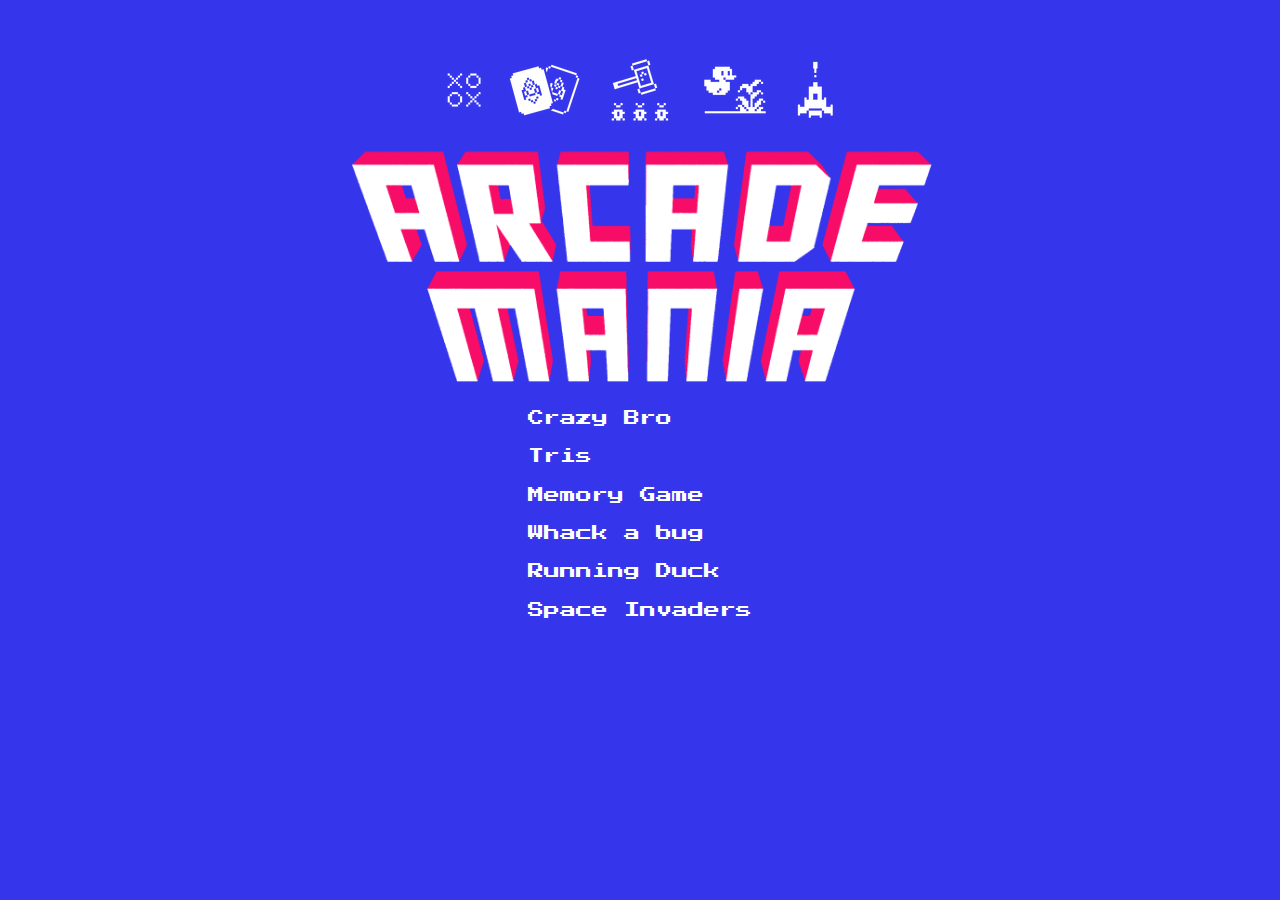
<file: index.html>
<!DOCTYPE html>
<html lang="en">

<head>
    <meta charset="UTF-8">
    <meta http-equiv="X-UA-Compatible" content="IE=edge">
    <meta name="viewport" content="width=device-width, initial-scale=1.0">
    <title>Arcade Games</title>
    <link rel="preconnect" href="https://fonts.googleapis.com">
    <link rel="preconnect" href="https://fonts.gstatic.com" crossorigin>
    <link href="https://fonts.googleapis.com/css2?family=Press+Start+2P&display=swap" rel="stylesheet">
    <link rel="stylesheet" href="common/style.css">
</head>

<body>
    <div class="container">
        <img src="common/thumbs.png" alt="thumbs">
        <img src="common/logo.png" alt="Arcade Mania Logo">

        <ul>
            <li> <a href="crazy_bro/index.html">Crazy Bro </a></li>
            <li> <a href="tris/index.html">Tris </a></li>
            <li> <a href="memory/index.html">Memory Game </a></li>
            <li> <a href="whack_a_bug/index.html">Whack a bug </a></li>
            <li> <a href="running-duck/index.html">Running Duck </a></li>
            <li> <a href="space-invaders/index.html">Space Invaders </a></li>
        </ul>
    </div>
</body>

</html>
</file>
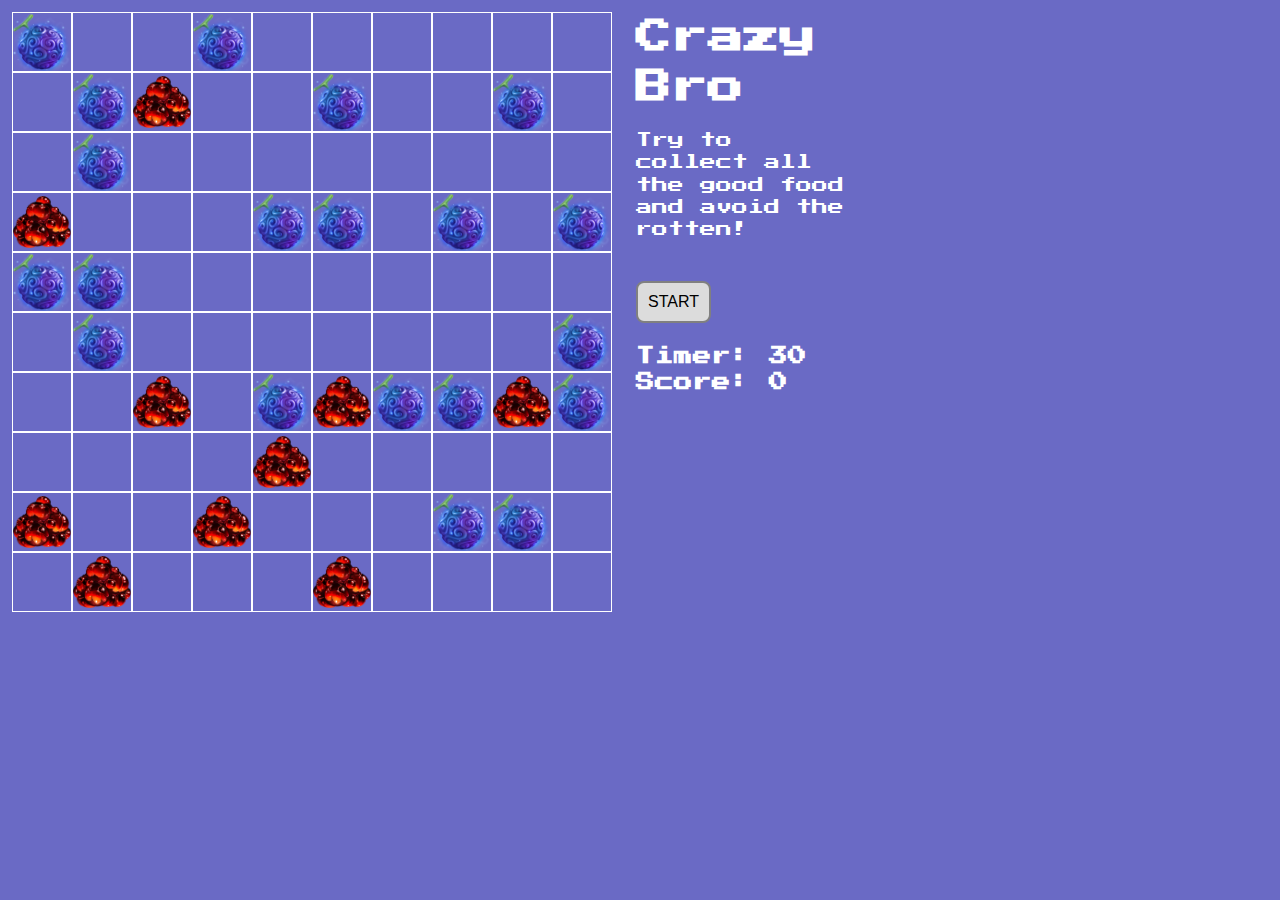
<file: crazy_bro/index.html>
<!DOCTYPE html>
<html lang="en">

<head>
    <meta charset="UTF-8">
    <meta http-equiv="X-UA-Compatible" content="IE=edge">
    <meta name="viewport" content="width=device-width, initial-scale=1.0">
    <title>Crazy Bro - Arcade Games</title>
    <link rel="stylesheet" href="../common/style.css">
    <link rel="preconnect" href="https://fonts.googleapis.com">
    <link rel="preconnect" href="https://fonts.gstatic.com" crossorigin>
    <link href="https://fonts.googleapis.com/css2?family=Press+Start+2P&display=swap" rel="stylesheet">
    <link rel="stylesheet" href="style.css">
</head>

<body>
    <div class="board">
        <div class="game-area">
            <div id="grid"></div>
        </div>
        <div class="game-data">
            <h1>Crazy Bro</h1>
            <p>Try to collect all the good food and avoid the rotten!</p>
            <button id="btn-start">START</button>
            <h3>Timer: <span id="time-left"></span></h3>
            <h3>Score: <span id="score"></span></h3>
        </div>
    </div>
    <script src="../common/utils.js"></script>
    <script src="script.js"></script>
</body>

</html>
</file>
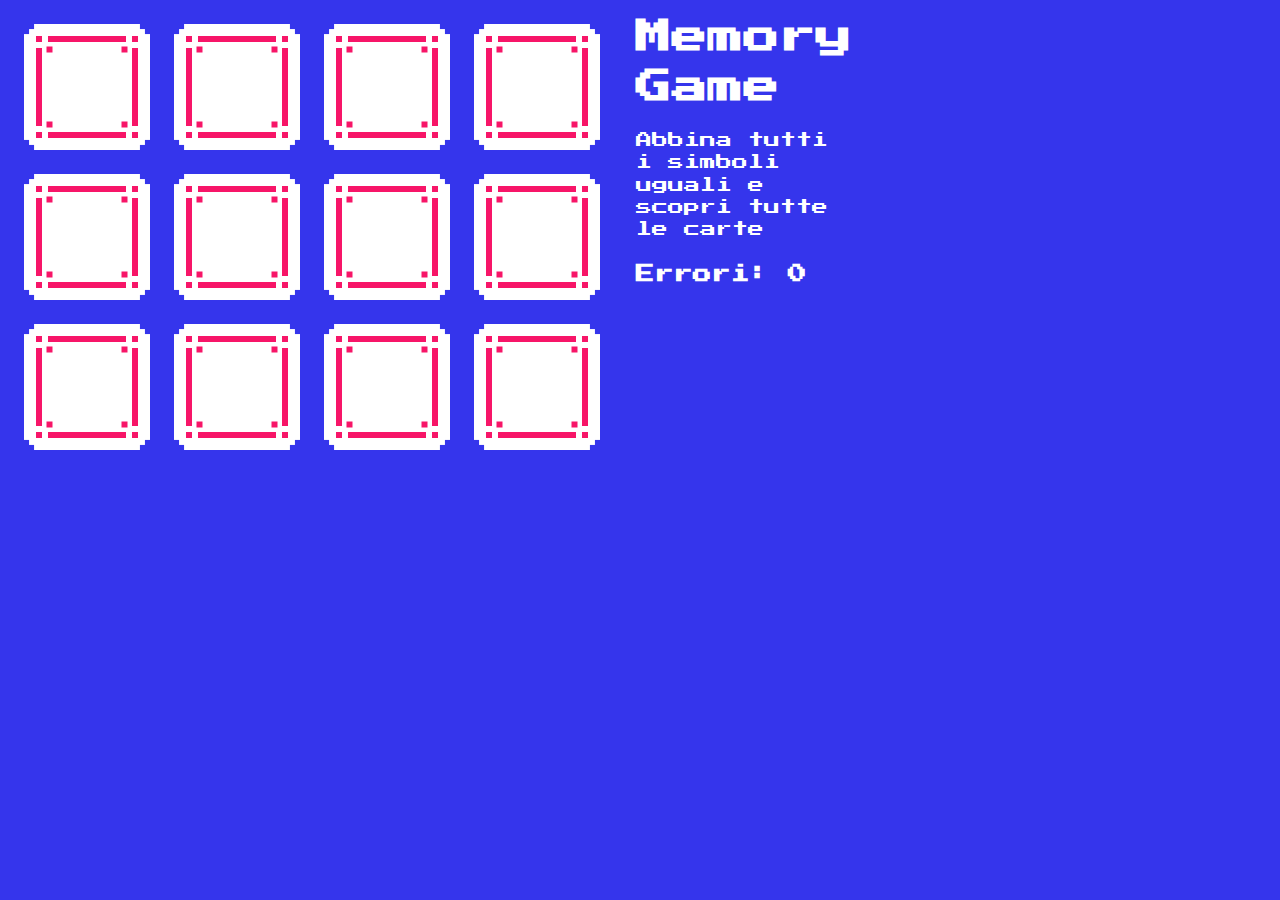
<file: memory/index.html>
<!DOCTYPE html>
<html lang="en">

<head>
    <meta charset="UTF-8">
    <meta http-equiv="X-UA-Compatible" content="IE=edge">
    <meta name="viewport" content="width=device-width, initial-scale=1.0">
    <title>Memory - Arcade Games</title>
    <link href="https://fonts.googleapis.com/css2?family=Press+Start+2P&display=swap" rel="stylesheet">
    <link rel="stylesheet" href="../common/style.css">
    <link rel="stylesheet" href="style.css">
</head>

<body>

    <div class="board">
        <div class="game-area">
            <div id="grid">
                         
            </div>
        </div>
        <div class="game-data">
            <h1>Memory Game</h1>
            <p>Abbina tutti i simboli uguali e scopri tutte le carte</p>
            <h3>Errori: <span id="error"></span></h3>
        </div>
    </div>

    <script src="../common/utils.js"></script>
    <script src="./script.js"></script>
</body>

</html>
</file>
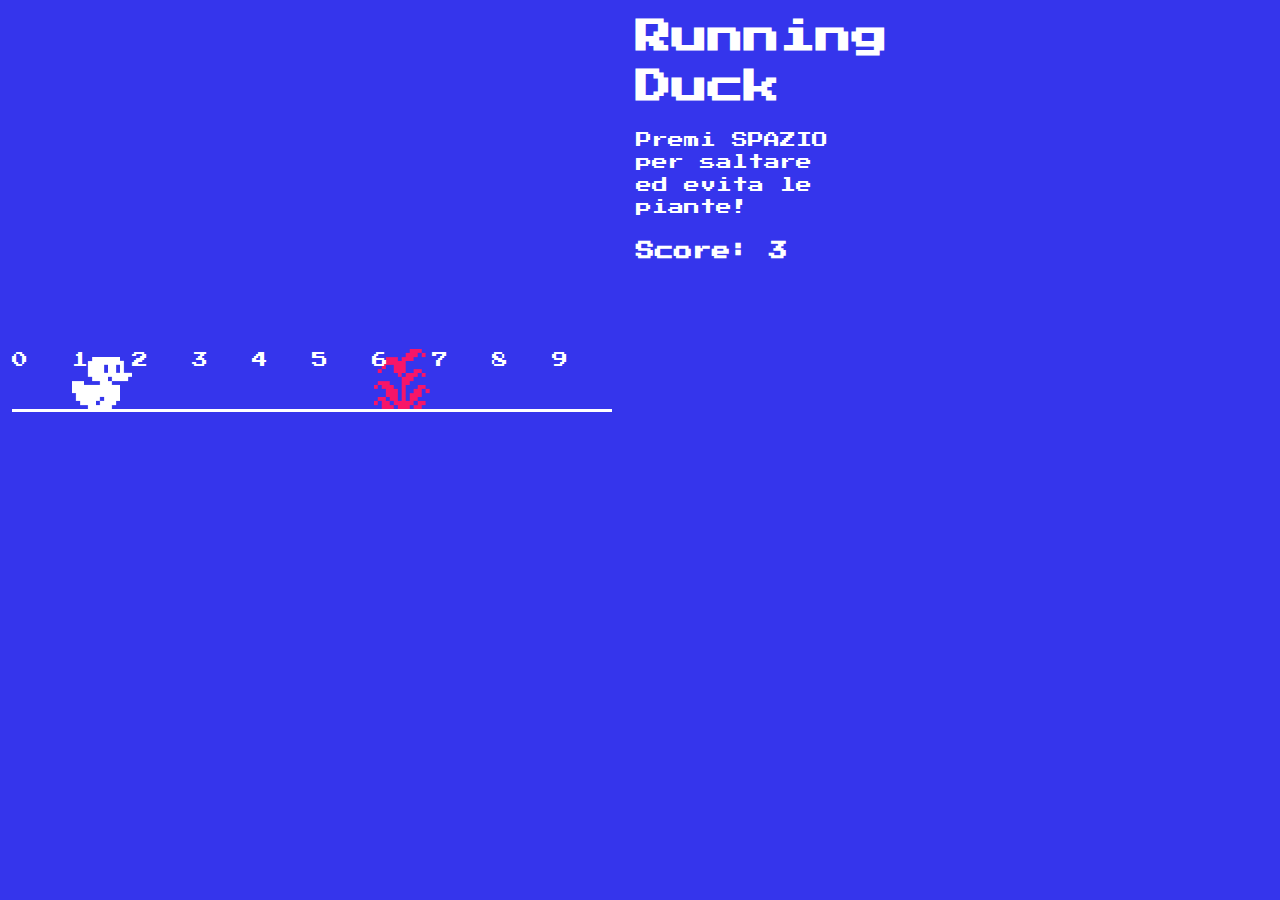
<file: running-duck/index.html>
<!DOCTYPE html>
<html lang="en">

<head>
    <meta charset="UTF-8">
    <meta http-equiv="X-UA-Compatible" content="IE=edge">
    <meta name="viewport" content="width=device-width, initial-scale=1.0">
    <title>Running Duck - Arcade Mania</title>
    <link rel="preconnect" href="https://fonts.googleapis.com">
    <link rel="preconnect" href="https://fonts.gstatic.com" crossorigin>
    <link href="https://fonts.googleapis.com/css2?family=Press+Start+2P&display=swap" rel="stylesheet">

    <link rel="stylesheet" href="../common/style.css">
    <link rel="stylesheet" href="style.css">
</head>

<body>

    <div class="board">
        <div class="game-area">
            <div id="grid">
                <div></div>
                <div></div>
                <div></div>
                <div></div>
                <div></div>
                <div></div>
                <div></div>
                <div></div>
                <div></div>
                <div></div>
            </div>
        </div>
        <div class="game-data">
            <h1>Running Duck</h1>
            <p>Premi SPAZIO per saltare ed evita le piante!</p>
            <h3>Score: <span id="score"></span></h3>
        </div>
    </div>
<script src="../common/utils.js"></script>
    <script src="script.js"></script>
</body>

</html>
</file>
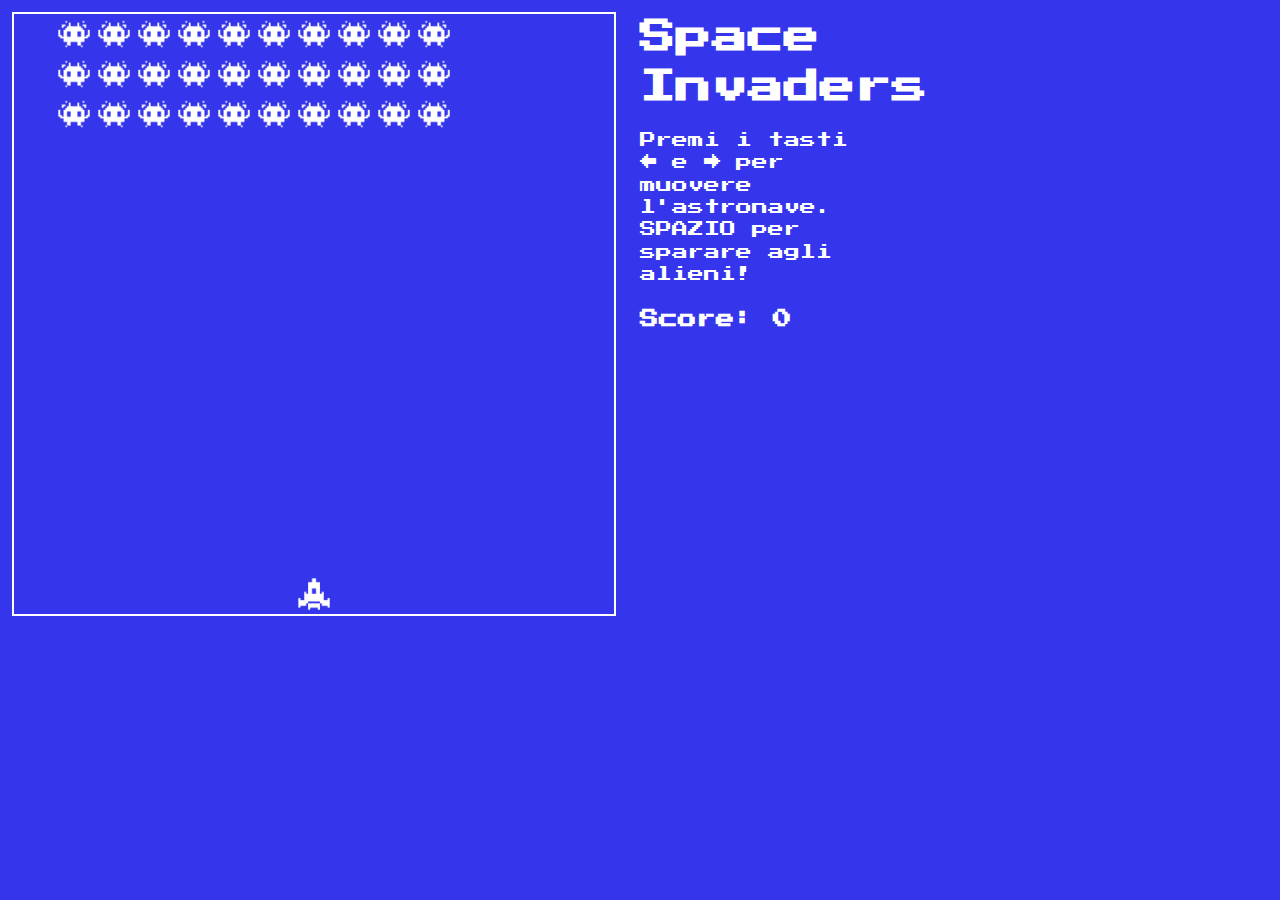
<file: space-invaders/index.html>
<!DOCTYPE html>
<html lang="en">

<head>
    <meta charset="UTF-8">
    <meta http-equiv="X-UA-Compatible" content="IE=edge">
    <meta name="viewport" content="width=device-width, initial-scale=1.0">
    <title>Space Invaders - Arcade Mania</title>
    <link rel="preconnect" href="https://fonts.googleapis.com">
    <link rel="preconnect" href="https://fonts.gstatic.com" crossorigin>
    <link href="https://fonts.googleapis.com/css2?family=Press+Start+2P&display=swap" rel="stylesheet">
    <link rel="stylesheet" href="../common/style.css">
    <link rel="stylesheet" href="style.css">
</head>

<body>
    <div class="board">
        <div class="game-area">
            <div id="grid"></div>
        </div>
        <div class="game-data">
            <h1>Space Invaders</h1>
            <p>Premi i tasti &#8592; e &#8594; per muovere l'astronave. SPAZIO per sparare agli alieni!
            </p>
            <h3>Score: <span id="score"></span></h3>
        </div>

    </div>



    <script src="../common/utils.js"></script>
    <script src="script.js"></script>
</body>

</html>
</file>
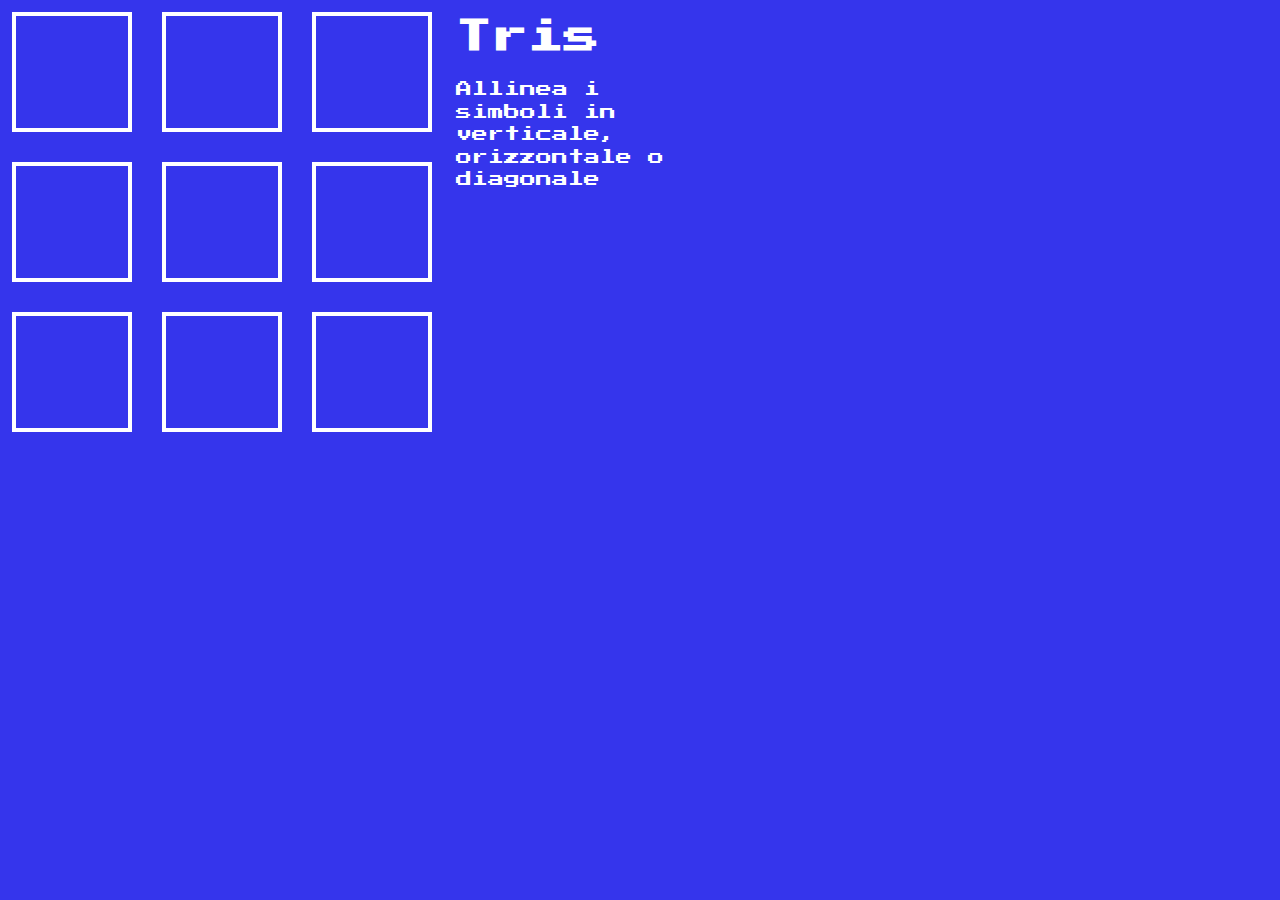
<file: tris/index.html>
<!DOCTYPE html>
<html lang="en">

<head>
    <meta charset="UTF-8">
    <meta http-equiv="X-UA-Compatible" content="IE=edge">
    <meta name="viewport" content="width=device-width, initial-scale=1.0">
    <title>Tris - Arcade Game</title>
    <link rel="preconnect" href="https://fonts.googleapis.com">
    <link rel="preconnect" href="https://fonts.gstatic.com" crossorigin>
    <link href="https://fonts.googleapis.com/css2?family=Press+Start+2P&display=swap" rel="stylesheet">
    <link rel="stylesheet" href="../common/style.css">
    <link rel="stylesheet" href="style.css">
</head>

<body>
    <div class="board">
        <div class="game-area">
            <div id="grid">
                <div class="cell"></div>
                <div class="cell"></div>
                <div class="cell"></div>
                <div class="cell"></div>
                <div class="cell"></div>
                <div class="cell"></div>
                <div class="cell"></div>
                <div class="cell"></div>
                <div class="cell"></div>
            </div>

        </div>
        <div class="game-data">
            <h1>Tris</h1>
            <p>Allinea i simboli in verticale, orizzontale o diagonale</p>
        </div>
    </div>

    <script src="script.js"></script>
    <script src="../common/utils.js"></script>
</body>

</html>
</file>
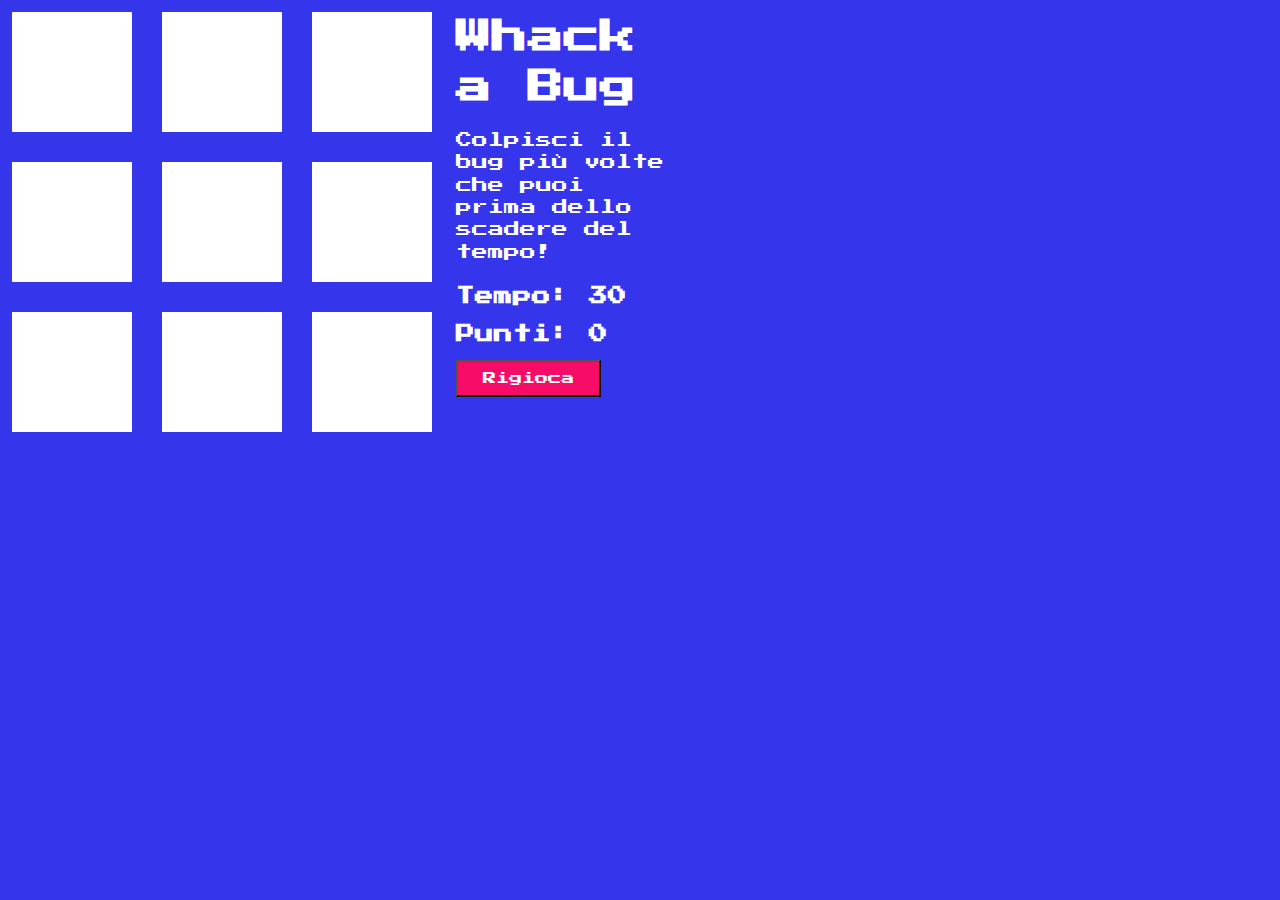
<file: whack_a_bug/index.html>
<!DOCTYPE html>
<html lang="en">

<head>
    <meta charset="UTF-8">
    <meta http-equiv="X-UA-Compatible" content="IE=edge">
    <meta name="viewport" content="width=device-width, initial-scale=1.0">
    <title>Whack a Bug - Arcade Mania</title>
    <link rel="preconnect" href="https://fonts.googleapis.com">
    <link rel="preconnect" href="https://fonts.gstatic.com" crossorigin>
    <link href="https://fonts.googleapis.com/css2?family=Press+Start+2P&display=swap" rel="stylesheet">
    <link rel="stylesheet" href="../common/style.css">
    <link rel="stylesheet" href="style.css">
</head>

<body>

    <div class="board">
        <div class="game-area">
            <div id="grid">
                <div class="cell"></div>
                <div class="cell"></div>
                <div class="cell"></div>
                <div class="cell"></div>
                <div class="cell"></div>
                <div class="cell"></div>
                <div class="cell"></div>
                <div class="cell"></div>
                <div class="cell"></div>
            </div>
        </div>
        <div class="game-data">
            <h1>Whack a Bug</h1>
            <p>Colpisci il bug più volte che puoi prima dello scadere del tempo!</p>
            <h3>Tempo: <span id="timer-display"></span></h3>
            <h3>Punti: <span id="score-display"></span></h3>
      
            <button id="restart">Rigioca</button>
        </div>
    </div>

    <script src="../common/utils.js"></script>
    <script src="script.js"></script>
</body>

</html>
</file>
<file: common/style.css>
:root {
  --bg-color: #3535ec;
  --accent-color: #f70d68;
}

* {
  margin: 0;
  padding: 0;
  box-sizing: border-box;
}

body {
  background-color: var(--bg-color);
  font-family: "Press Start 2P", cursive;
  line-height: 1.4;
  color: white;
}

.container {
  width: 600px;

  display: flex;
  flex-direction: column;
  align-items: center;

  margin: 50px auto;
}

img {
  max-width: 100%; /* le percentuali si riferiscono al contenitore */
}

ul {
  list-style-type: none;
}

li {
  margin-bottom: 16px;
}
a {
  color: white;
  text-decoration: none;
}

a:hover {
  color: var(--accent-color);
}

/* STRUTTURA BASE PAGINE DEI GIOCHI */

.board {
  display: flex;
  flex-direction: row;
}

.game-area {
  padding: 12px;

  position: relative;
}

.game-data {
  padding: 12px;

  width: 240px;
}

h1 {
  font-size: 36px;
  margin-bottom: 16px;
}

p {
  font-size: 16px;
  margin-bottom: 20px;
}

/* ALERT */
.game-alert {
  position: absolute;
  top: 0;
  left: 0;
  right: 0;
  bottom: 0;

  display: flex;
  align-items: center;
  justify-content: center;
}

.game-alert-message {
  font-size: 30px;
  padding: 20px;
  background-color: var(--accent-color);
}
</file>
<file: crazy_bro/style.css>
:root {
    --cell-size: 60px;
    --grid-size: 10;    
}

body {
    background-color: #6a6ac5;
}

button {
    padding: 10px;
    font-size: 16px;
    background-color: gainsboro;
    border: 2px grey solid;
    border-radius: 8px;  
    margin: 20px 0px 20px 0px; 
}

button:hover {
    background-color: forestgreen;
    color: white;
    cursor: pointer;
}


#grid {
    width: calc(var(--cell-size) * var(--grid-size));
    height: calc(var(--cell-size) * var(--grid-size));
    display: flex;
    flex-wrap: wrap;
}

#grid > div {
    width: var(--cell-size);
    height: var(--cell-size);   
    border: solid 1px white;    
    background-position: center;
    background-repeat: no-repeat;
    background-size: contain;
}

.good-food {
    background-image: url(./images/good-food.png);
}

.rotten-food {
    background-image: url(./images/rotten-food.png);
}

.character {
    background-image: url(./images/character.png);
}
</file>
<file: memory/style.css>
:root {
  /* nel css possiamo specificare delle variabili css. possiamo farlo solo a livello di root ed è il motivo per cui si utilizzano i due punti, è una sintassi specifica  */
  --card-size: 150px;
}

#grid {
  height: calc(var(--card-size) * 3);
  width: calc(var(--card-size) * 4);
  display: flex;
  flex-wrap: wrap;
}

.card {
  width: var(--card-size);
  height: var(--card-size);
  background-image: url(./images/back.png);
  background-repeat: no-repeat;
  background-size: contain; /* stiamo dicendo all'immagine di background di restare contenuta rispetto al suo contenitore */
  cursor: pointer;
}

/* UNA CLASSE PER OGNI CARD*/
.alien {
  background-image: url(./images/alien.png);
}

.bug {
  background-image: url(./images/bug.png);
}

.duck {
  background-image: url(./images/duck.png);
}

.rocket {
  background-image: url(./images/rocket.png);
}

.spaceship {
  background-image: url(./images/spaceship.png);
}

.tiktac {
  background-image: url(./images/tiktac.png);
}
</file>
<file: running-duck/style.css>
:root {
    --road-size: 60px;
}

#grid {
    width: calc(var(--road-size) * 10);
    height: 400px;
    display: flex;
    align-items: flex-end; 
    border-bottom: 3px solid white;
}

#grid > div {  /* selettore child diretti del contenitore genitore */
    width: var(--road-size);
    height: var(--road-size);
}

/* inseriamo l'immmagine tramite la property css e non il tag html img per due motivi:
1. sarà più facile poi gestirla via javascript
2. è un'immagine a solo fine estetico e non è necessario che venga indicizzata e vista dai motori di ricerca. 
Nel caso in cui invece fosse stata inserita per motivi anche di indicizzazione allora si sarebe dovuto utilizzare il tag img in modo da essere resa visibile ai motori di ricerca  */

.duck {
    background-image: url('./images/duck.png');
    background-repeat: no-repeat;    
    background-size: contain;
    background-position: center;   
    transition: transform 0.3s;  /* è una proprietà che permette di definire il comportamento "intermedio" dell'elemento nel cambiamento da uno stato all'altro */
}

.duck-jump {
    transform: translate(0, -120%);
}

.plant:not(.duck) { /* applichiamo la classe plant soltanto quando non è già presente la classe duck. In questo modo le property della classe plant non verranno assegnate ergo vedremo solo la paperella */
    background-image: url('./images/plant.png');
    background-repeat: no-repeat;    
    background-size: contain;
    background-position: center;    
}
</file>
<file: space-invaders/style.css>
:root {
    --cell-size: 40px;
    --grid-size: 15;
}

/* decidiamo di avere una griglia 15x15 */

#grid {
    width: calc(var(--cell-size) * var(--grid-size) + 4px);
    height: calc(var(--cell-size) * var(--grid-size) + 4px);
    display: flex;
    flex-wrap: wrap; 
    border: 2px solid white; 
}

#grid > div {
    width: var(--cell-size);
    height: var(--cell-size);   
    font-size: 8px;
    background-position: center;
    background-repeat: no-repeat;
    background-size: contain;
}


.alien {
    background-image: url(./images/alien.png);
}

.alien {
    background-image: url(./images/alien.png);
}

.spaceship {
    background-image: url(./images/spaceship.png);
}

.laser {
    background-image: url(./images/laser.png);
}

.boom {
    background-image: url(./images/boom.png);
}
</file>
<file: tris/style.css>
:root {
  --cell-size: 120px;
  --cell-gutter: 20px;
}

/*
( var(--cell-size) + var(--cell-gutter)  ) * 3
*/

#grid {
  width: calc((var(--cell-size) + var(--cell-gutter)) * 3);
  height: calc((var(--cell-size) + var(--cell-gutter)) * 3);

  display: flex;
  flex-direction: row;
  flex-wrap: wrap;

  align-content: space-between;
  justify-content: space-between;
}

.cell {
  height: var(--cell-size);
  width: var(--cell-size);
  border: 4px solid white;

  cursor: pointer;

  font-size: 60px;
  display: flex;
  align-items: center;
  justify-content: center;
}
</file>
<file: whack_a_bug/style.css>
:root {
  --cell-size: 120px;
  --cell-gutter: 60px;
}

#grid {
  width: calc(var(--cell-size) * 3 + var(--cell-gutter));
  height: calc(var(--cell-size) * 3 + var(--cell-gutter));
  display: flex;
  flex-wrap: wrap;
  justify-content: space-between;
  align-content: space-between;
}

.cell {
  height: var(--cell-size);
  width: var(--cell-size);
  background-color: white;

  background-size: contain;
  background-repeat: no-repeat;
  background-position: center;

  cursor: pointer;
}

.bug {
  background-image: url(./bug.png);
}

.splat {
  background-image: url(./bug-splat.png);
  /*  
 //CENTRALIZZAZIONE DELLE PROPRIETA': assegniamo tutte le proprietà che sarebbero state in comune alle due classi specifiche alla classe contenente
 le proprietà delle celle. Infatti queste proprietà anche nel caso in cui nella cella non ci fosse l'immagine di background non creerebbero alcun problema
  background-size: contain;
  background-repeat: no-repeat;
  background-position: center; */
}

h3 {
    margin-bottom: 12px;
}

button {
    cursor: pointer;
    font-family: 'Press Start 2P', cursive;
    color: white;
    background-color: var(--accent-color);
    padding: 10px 25px;
}
</file>
